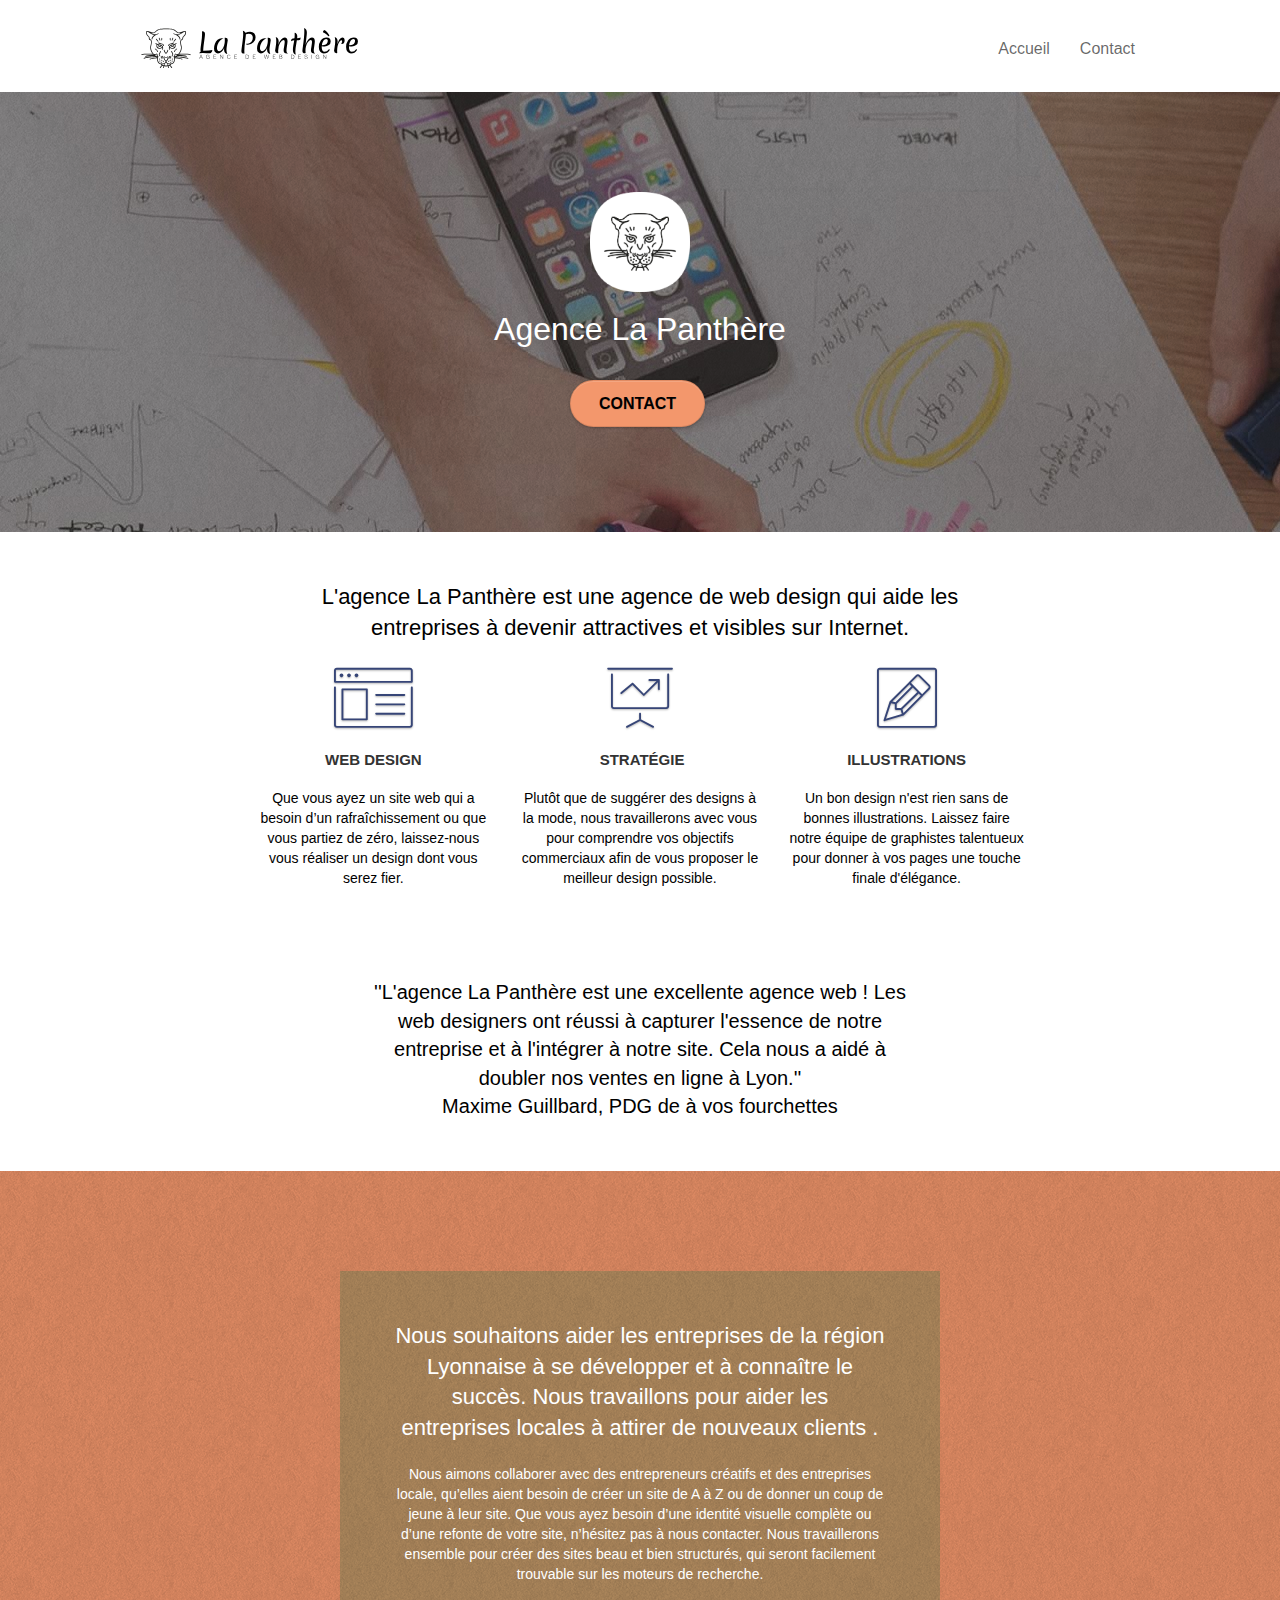
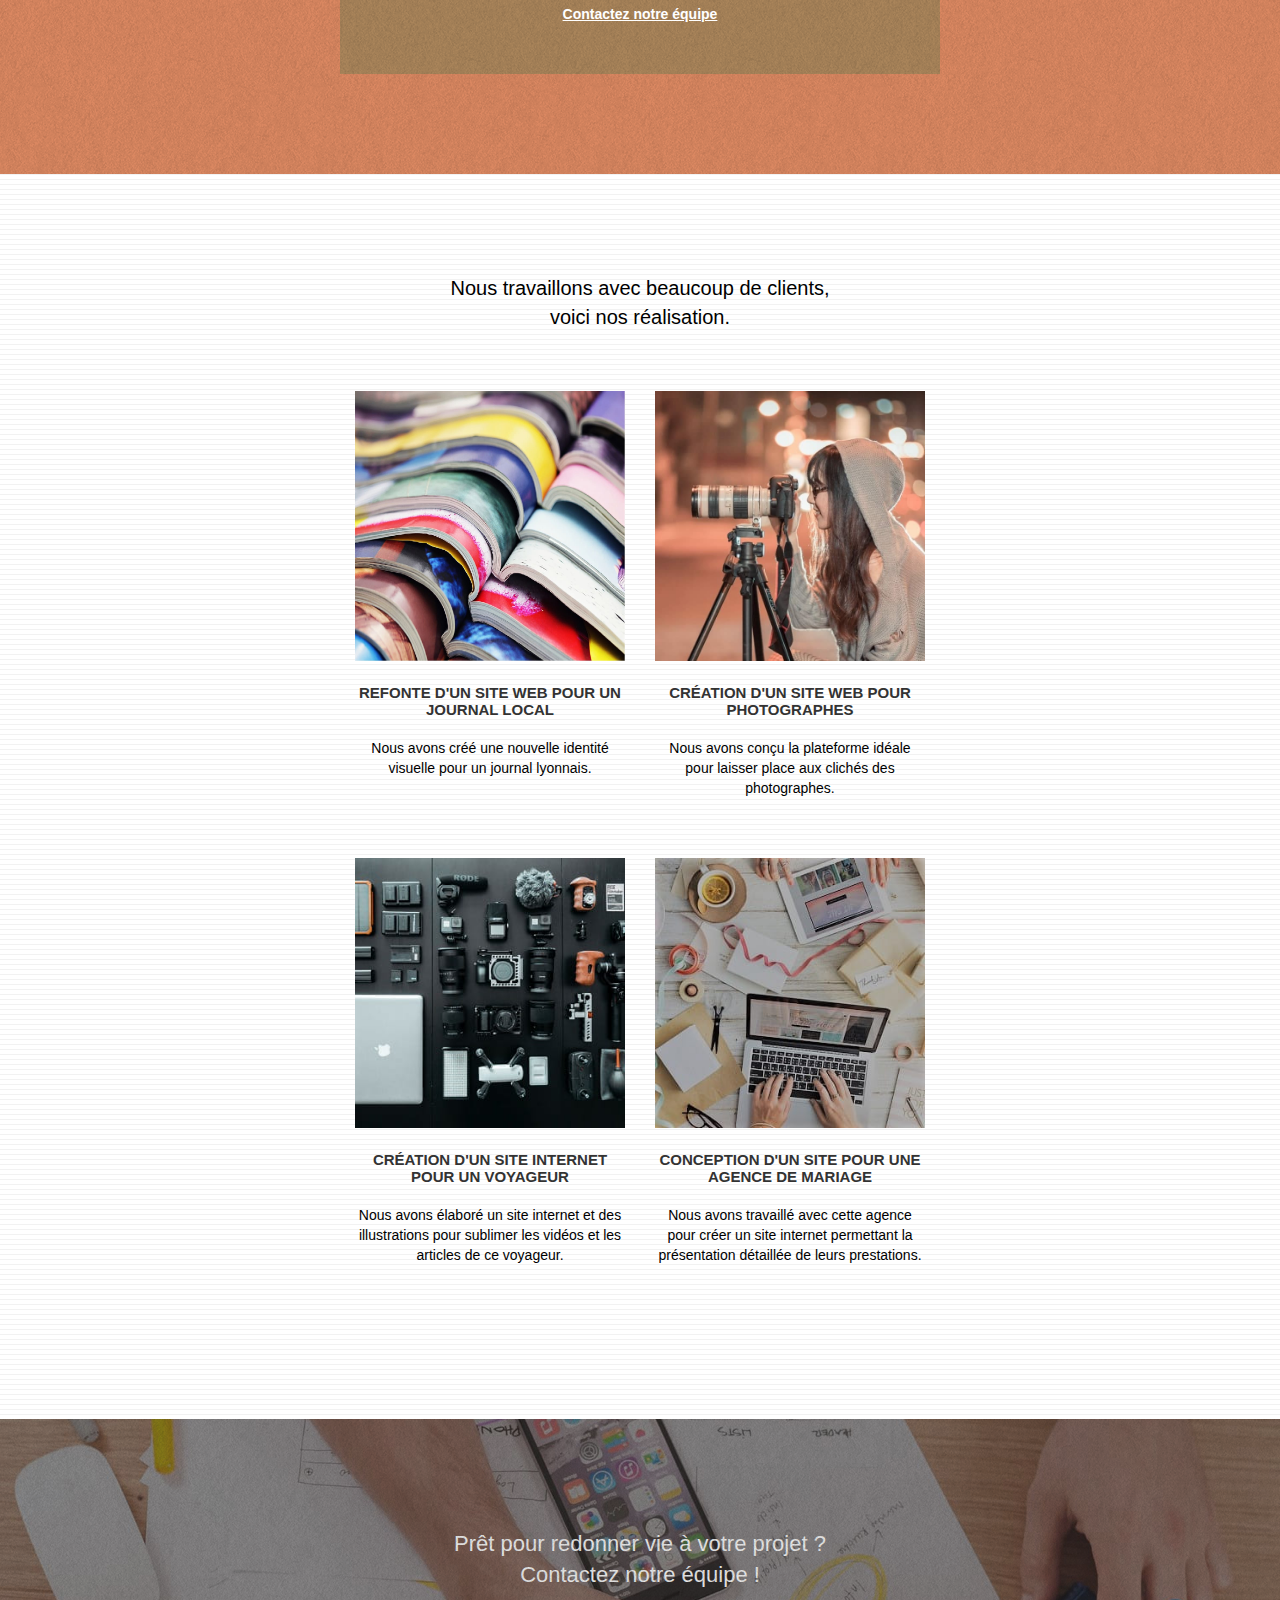
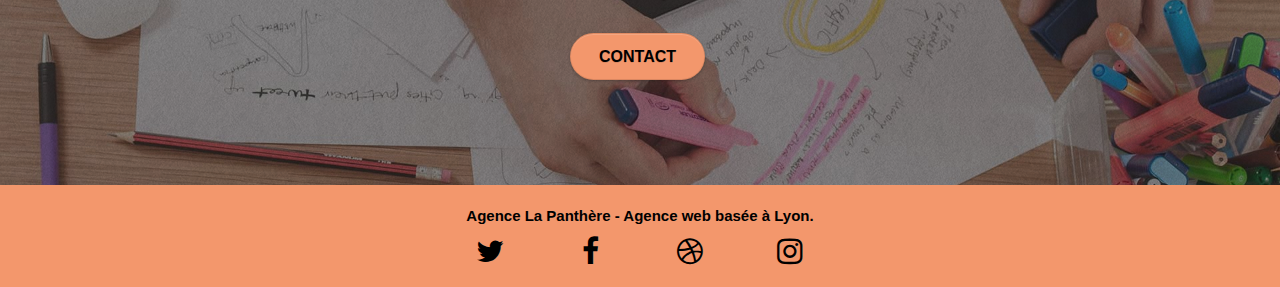
<file: index.html>
<!doctype html>

<html lang="fr">
<head>

    <!-- Primary Meta Tags -->
	<meta charset="utf-8">
	<meta name="viewport" content="width=device-width, initial-scale=1.0, viewport-fit=cover">
	<title>La Panthère - Agence de web design</title>
	<meta name="title" content="La Panthère - Agence de web design">
	<meta name="description" content="La Panthère, une grande agence de web design basée à Lyon.">
	<link rel="shortcut icon" type="image/png" href="favicon.jpg">

	<!-- Open Graph / Facebook -->
	<meta property="og:type" content="website">
	<meta property="og:url" content="https://duzant9.github.io/La-Panthere/index.html">
	<meta property="og:title" content="La Panthère - Agence de web design">
	<meta property="og:description" content="La Panthère, une grande agence de web design basée à Lyon.">
	<meta property="og:image" content="">

	<!-- Twitter -->
	<meta property="twitter:card" content="summary_large_image">
	<meta property="twitter:url" content="https://duzant9.github.io/La-Panthere/index.html">
	<meta property="twitter:title" content="La Panthère - Agence de web design">
	<meta property="twitter:description" content="La Panthère, une grande agence de web design basée à Lyon.">
	<meta property="twitter:image" content="">
    
	<link rel="stylesheet" type="text/css" href="./css/bootstrap.css">
	<link rel="stylesheet" type="text/css" href="style.css">
	<link rel="stylesheet" type="text/css" href="./css/font-awesome.css">
	<link rel="stylesheet" type="text/css" href="./css/et-line.css">

	<script src="./js/jquery-2.1.0.js" defer></script>
	<script src="./js/bootstrap.js" defer></script>
	<script src="./js/blocs.js" defer></script>
	<script src="./js/jquery.touchSwipe.js" defer></script>
	<script src="./js/gmaps.js" defer></script>
<!-- Analytics -->
 
<!-- Analytics END -->
    
</head>
<body>
	<!-- Principal conteneur -->
	<main class="page-container">
		
		<!-- bloc-0 -->
		<header class="bloc bgc-white l-bloc" id="bloc-0">
			<div class="container bloc-sm">
				<nav class="navbar row">
					<div class="navbar-header">
						<a class="navbar-brand" href="index.html">
							<img src="img/agence-la-panthere-monochrome.svg" alt="logo la pnathère agence web de design " height="40" width="217"/>
						</a>
						<button id="nav-toggle" type="button" class="ui-navbar-toggle navbar-toggle" data-toggle="collapse" data-target=".navbar-1">
							<span class="sr-only">Toggle navigation</span>
							<span class="icon-bar"></span>
							<span class="icon-bar"></span>
							<span class="icon-bar"></span>
						</button>
					</div>
					<div class="collapse navbar-collapse navbar-1 special-dropdown-nav">
						<ul class="site-navigation nav navbar-nav">
							<li>
								<a href="index.html">Accueil</a>
							</li>
							<li>
								<a href="contact.html">Contact</a>
							</li>
						</ul>
					</div>
				</nav>
			</div>
		</header>
	<!-- bloc-0 END -->

	<!-- bloc-1-presentation -->
		<section class="bloc bgc-dark-slate-blue bg-banniere d-bloc bg-t-edge bloc-bg-texture texture-paper b-parallax" id="bloc-1-hero">
			<div class="container bloc-lg">
				<div class="row tight-width-whitespace">
					<div class="col-sm-12">
						<img src="img/logo.jpeg" class="center-block image-resize-mode" width="100" height="100" alt="logo La Panthère" />
						<h1 class="text-center hero-bloc-text tc-white ">
							Agence La Panthère
						</h1>
						<div class="text-center">
							<a href="contact.html" class="btn btn-lg btn-clean btn-rd cta-hero btn-atomic-tangerine" id="cta-hero">Contact</a>
						</div>
					</div>
				</div>
			</div>
		</section>
	<!-- bloc-1-presentation END -->

	<!-- bloc-2-services -->
		<section class="bloc bgc-white l-bloc" id="bloc-2-services">
			<div class="container bloc-md">
				<div class="row">
					<div class="col-sm-12 text-center">
						<h2 class="size22 width65 black">L'agence La Panthère est une 
							agence de web design qui aide les entreprises à devenir 
							attractives et visibles sur Internet.</h2>
					</div>
				</div>
				<div class="row voffset-lg med-width-whitespace">
					<div class="col-sm-4">
						<div class="text-center">
							<span class="et-icon-browser sm-shadow icon-dark-slate-blue icons icon-lg"></span>
						</div>
						<h3 class="mg-md text-center">
							Web design
						</h3>
						<p class="text-center black">
							Que vous ayez un site web qui a besoin d&rsquo;un rafraîchissement ou que vous partiez de zéro, laissez-nous vous réaliser un design dont vous serez fier.
						</p>
					</div>
					<div class="col-sm-4">
						<div class="text-center">
							<span class="et-icon-presentation sm-shadow icon-dark-slate-blue icons icon-lg"></span>
						</div>
						<h3 class="mg-md text-center">
							&nbsp;Stratégie
						</h3>
						<p class="text-center black">
							Plutôt que de suggérer des designs à la mode, nous travaillerons avec vous pour comprendre vos objectifs commerciaux afin de vous proposer le meilleur design possible.<br>
						</p>
					</div>
					<div class="col-sm-4">
						<div class="text-center">
							<span class="et-icon-edit sm-shadow icon-dark-slate-blue icons icon-lg"></span>
						</div>
						<h3 class="mg-md text-center">
							Illustrations
						</h3>
						<p class="text-center black">
							Un bon design n'est rien sans de bonnes illustrations. Laissez faire notre équipe de graphistes talentueux pour donner à vos pages une touche finale d'élégance.
						</p>
					</div>
				</div>
				<div class="row voffset-lg voffset">
					<div class="col-xs-12 col-md-8 col-md-offset-2 text-center black">
						<p class="size20 width50">''L'agence La Panthère est une excellente agence web ! 
							Les web designers ont réussi à capturer l'essence de notre entreprise et à l'intégrer à notre site.
							Cela nous a aidé à doubler nos ventes en ligne à Lyon.''</p>
						<p class="size20 width50 weight">Maxime Guillbard, PDG de à vos fourchettes</p>
					</div>
				</div>
			</div>
		</section>
	<!-- bloc-2-services END -->

	<!-- bloc-3-what-i-do -->
		<section class="bloc tc-white bgc-atomic-tangerine bg-presentation d-bloc bloc-bg-texture texture-paper b-parallax" id="bloc-3-what-i-do">
			<div class="container bloc-lg">
				<div class="row tight-width-whitespace black-background">
					<div class="col-sm-12">
						<h2 class="mg-md text-center tc-white">
							Nous souhaitons aider les entreprises de la région Lyonnaise à se développer et à connaître le succès. Nous travaillons pour aider les entreprises locales à attirer de nouveaux clients .<br>
						</h2>
						<p class="text-center white">
							Nous aimons collaborer avec des entrepreneurs créatifs et des entreprises locale, qu’elles aient besoin de créer un site de A à Z ou de donner un coup de jeune à leur site.
							Que vous ayez besoin d’une identité visuelle complète ou d’une refonte de votre site, n’hésitez pas à nous contacter.
							Nous travaillerons ensemble pour créer des sites beau et bien structurés, qui seront facilement trouvable sur les moteurs de recherche. <br><br>
							<a class="ltc-white bold-link" href="contact.html">Contactez notre équipe</a><br>
						</p>
					</div>
				</div>
			</div>
		</section>
	<!-- bloc-3-what-i-do END -->

	<!-- bloc-4-portfolio -->
		<section class="bloc bgc-white bg-lines-h2-bg bg-repeat l-bloc" id="bloc-4-portfolio">
			<div class="container bloc-lg">
				<div class="row">
					<div class="col-sm-12 text-center">
						<p class="size20 black">Nous travaillons avec beaucoup de clients,<br> voici nos réalisation.</p>
					</div>
				</div>
				<div class="row tight-width-whitespace portfolio-row">
					<div class="col-sm-6">
						<a href="#" data-lightbox="img/1.jpeg" data-gallery-id="gallery-1" data-caption="Refonte d'un site web pour un journal local" data-frame="snapshot-lb">
							<img src="img/1.jpeg" alt="refonte site web journal" class="img-responsive portfolio-thumb img-size"/>
						</a>
						<h3 class="mg-md text-center">
							Refonte d'un site web pour un journal local
						</h3>
						<p class="text-center black">
							Nous avons créé une nouvelle identité visuelle pour un journal lyonnais.
						</p>
					</div>
					<div class="col-sm-6">
						<a href="#" data-lightbox="img/2.jpeg" data-gallery-id="gallery-1" data-caption="Création d'un site web pour photographes" data-frame="snapshot-lb">
							<img src="img/2.jpeg" class="img-responsive portfolio-thumb img-size" alt="Création d'un site web pour photographes" />
						</a>
						<h3 class="mg-md text-center">
							Création d'un site web pour photographes
						</h3>
						<p class="text-center black">
							Nous avons conçu la plateforme idéale pour laisser place aux clichés des photographes.
						</p>
					</div>
				</div>
				<div class="row tight-width-whitespace portfolio-row">
					<div class="col-sm-6">
						<a href="#" data-lightbox="img/3.jpeg" data-gallery-id="gallery-1" data-caption="Création d'un site internet pour un voyageur" data-frame="snapshot-lb">
							<img src="img/3.jpeg" class="img-responsive portfolio-thumb img-size" alt="Création d'un site web pour voyageur"/></a>
						<h3 class="mg-md text-center">
							Création d'un site internet pour un voyageur
						</h3>
						<p class="text-center black">
							Nous avons élaboré un site internet et des illustrations pour sublimer les vidéos et les articles de ce voyageur.
						</p>
					</div>
					<div class="col-sm-6">
						<a href="#" data-lightbox="img/4.jpeg" data-gallery-id="gallery-1" data-caption="Conception d'un site pour une agence de mariage" data-frame="snapshot-lb">
							<img src="img/4.jpeg" class="img-responsive portfolio-thumb img-size" alt="Création d'un site web pour agence de mariage" /></a>
						<h3 class="mg-md text-center">
							Conception d'un site pour une agence de mariage
						</h3>
						<p class="text-center black">
							Nous avons travaillé avec cette agence pour créer un site internet permettant la présentation détaillée de leurs prestations.
						</p>
					</div>
				</div>
			</div>
		</section>
	<!-- bloc-4-portfolio END -->

	<!-- bloc-5-cta -->
		<section class="bloc bgc-dark-slate-blue bg-banniere d-bloc bloc-bg-texture texture-paper" id="bloc-5-cta">
			<div class="container bloc-lg">
				<div class="row">
					<h2 class="mg-md text-center tc-white">
						Prêt pour redonner vie à votre projet ?<br>Contactez notre équipe !
					</h2>
					<div class="col-sm-12 text-center">
						<a href="contact.html" class="btn btn-atomic-tangerine btn-clean btn-rd btn-lg cta-hero">Contact</a>
					</div>
				</div>
			</div>
		</section>
	<!-- bloc-5-cta END -->

	<!-- Footer - bloc-8 -->
		<footer class="bloc bgc-atomic-tangerine d-bloc" id="bloc-8">
			<div class="container bloc-sm">
				<div class="row">
					<div class="col-sm-12">
						<p class="text-center black size15">
							Agence La Panthère - Agence web basée à Lyon.<br>
						</p>
						<div class="row row-no-gutters social">
							<div class="col-sm-3">
								<div class="text-center">
									<a class="social" href="index.html" aria-label="twitter">
										<span class="fa fa-twitter icon-md"></span>
									</a>
								</div>
							</div>
							<div class="col-sm-3">
								<div class="text-center">
									<a class="social" href="index.html" aria-label="facebook">
										<span class="fa fa-facebook icon-md"></span>
									</a>
								</div>
							</div>
							<div class="col-sm-3">
								<div class="text-center">
									<a class="social" href="index.html" aria-label="dribbble">
										<span class="fa fa-dribbble icon-md"></span>
									</a>
								</div>
							</div>
							<div class="col-sm-3">
								<div class="text-center">
									<a class="social" href="index.html" aria-label="instagram">
										<span class="fa fa-instagram icon-md"></span>
									</a>
								</div>
							</div>
						</div>
					</div>
				</div>
			</div>
		</footer>
	<!-- Footer - bloc-8 END -->

	</main>
	<!-- Principal conteneur END -->
		

</body>
</html>
</file>
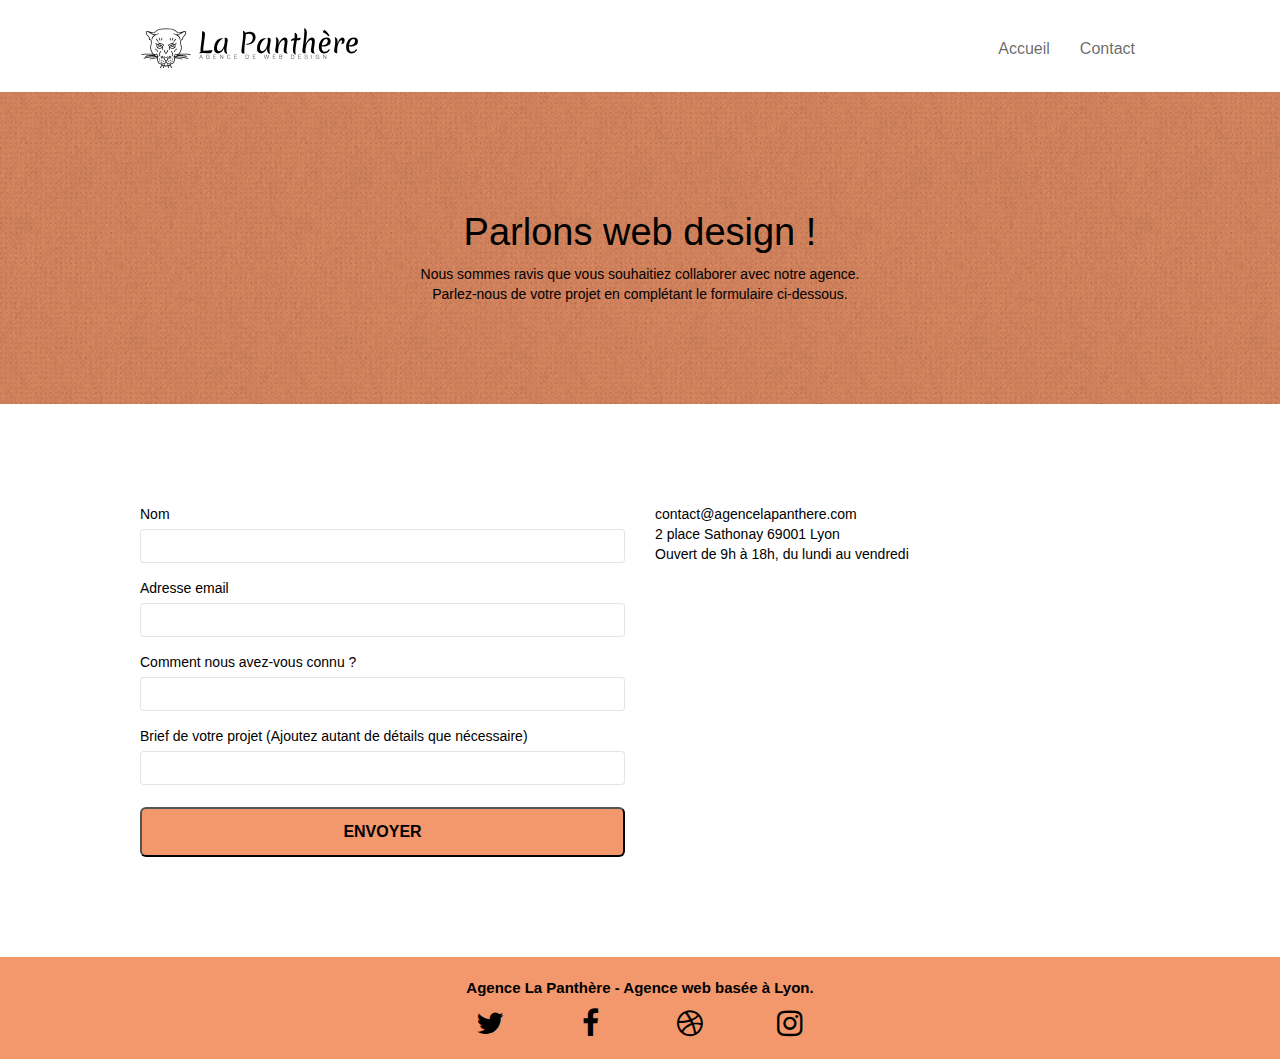
<file: contact.html>
<!doctype html>

<html lang="fr">
<head>
	<!-- Google tag (gtag.js) -->
	<script async src="https://www.googletagmanager.com/gtag/js?id=G-T2HP7MS0MZ"></script>
	<script>
		window.dataLayer = window.dataLayer || [];
		function gtag(){dataLayer.push(arguments);}
		gtag('js', new Date());

		gtag('config', 'G-T2HP7MS0MZ');
	</script>

    <!-- Primary Meta Tags -->
	<meta charset="utf-8">
	<meta name="viewport" content="width=device-width, initial-scale=1.0, viewport-fit=cover">
	<title>La Panthère - Conact</title>
	<meta name="title" content="La Panthère - Agence de web design">
	<meta name="description" content="La Panthère, une grande agence de web design basée à Lyon.">

	<!-- Open Graph / Facebook -->
	<meta property="og:type" content="website">
	<meta property="og:url" content="https://duzant9.github.io/La-Panthere/index.html">
	<meta property="og:title" content="La Panthère - Agence de web design">
	<meta property="og:description" content="La Panthère, une grande agence de web design basée à Lyon.">
	<meta property="og:image" content="">

	<!-- Twitter -->
	<meta property="twitter:card" content="summary_large_image">
	<meta property="twitter:url" content="https://duzant9.github.io/La-Panthere/index.html">
	<meta property="twitter:title" content="La Panthère - Agence de web design">
	<meta property="twitter:description" content="La Panthère, une grande agence de web design basée à Lyon.">
	<meta property="twitter:image" content="">
    
	<!-- Style sheets -->
	<link rel="stylesheet" type="text/css" href="./css/bootstrap.css">
	<link rel="stylesheet" type="text/css" href="style.css">
	<link rel="stylesheet" type="text/css" href="./css/font-awesome.css">
	<link rel="stylesheet" type="text/css" href="./css/et-line.css">

	<script src="./js/jquery-2.1.0.js" defer></script>
	<script src="./js/bootstrap.js" defer></script>
	<script src="./js/blocs.js" defer></script>
	<script src="./js/jqBootstrapValidation.js" defer></script>
	<script src="./js/formHandler.js" defer></script>
<!-- Analytics -->
 
<!-- Analytics END -->
    
</head>
<body>
	<!-- Principal conteneur -->
	<main class="page-container">
		
		<!-- bloc-0 -->
		<header class="bloc bgc-white l-bloc" id="bloc-0">
			<div class="container bloc-sm">
				<nav class="navbar row">
					<div class="navbar-header">
						<a class="navbar-brand" href="index.html">
							<img src="img/agence-la-panthere-monochrome.svg" alt="logo de la panthère agence web de design" height="40" width="217"/>
						</a>
						<button id="nav-toggle" type="button" class="ui-navbar-toggle navbar-toggle" data-toggle="collapse" data-target=".navbar-1">
							<span class="sr-only">Toggle navigation</span><span class="icon-bar"></span><span class="icon-bar"></span><span class="icon-bar"></span>
						</button>
					</div>
					<div class="collapse navbar-collapse navbar-1 special-dropdown-nav">
						<ul class="site-navigation nav navbar-nav">
							<li>
								<a href="index.html">Accueil</a>
							</li>
							<li>
								<a href="contact.html">Contact</a>
							</li>
						</ul>
					</div>
				</nav>
			</div>
		</header>
		<!-- bloc-0 END -->

		<!-- bloc-6 -->
		<section class="bloc bg-dots-bg bg-repeat bgc-atomic-tangerine d-bloc bloc-bg-texture texture-paper" id="bloc-6">
			<div class="container bloc-lg">
				<div class="row">
					<div class="col-sm-12">
						<h1 class="text-center hero-bloc-text black">
							Parlons web design !
						</h1>
						<p class="text-center mg-lg black tight-width-whitespace">
							Nous sommes ravis que vous souhaitiez collaborer avec notre agence.<br>
							Parlez-nous de votre projet en complétant le formulaire ci-dessous.
						</p>
					</div>
				</div>
			</div>
		</section>
		<!-- bloc-6 END -->

		<!-- bloc-7 -->
		<section class="bloc bgc-white l-bloc" id="bloc-7">
			<div class="container bloc-lg">
				<div class="row">
					<div class="col-sm-6">
						<form id="form_1" novalidate data-success-msg="Your message has been sent." data-fail-msg="Sorry it seems that our mail server is not responding, Sorry for the inconvenience!">
							<div class="form-group">
								<label for="name" class="black">
									Nom
								</label>
								<input type="text" id="name" class="form-control" required aria-invalid="false"/>
							</div>
							<div class="form-group">
								<label for="email" class="black">
									Adresse email
								</label>
								<input id="email" class="form-control" type="text" required aria-invalid="false"/>
							</div>
							<div class="form-group">
								<label for="input_504" class="black">
									Comment nous avez-vous connu ?
								</label>
								<input id="input_504" class="form-control" type="text" required aria-invalid="false"/>
							</div>
							<div class="form-group">
								<label for="message" class="black">
									Brief de votre projet (Ajoutez autant de détails que nécessaire)
								</label>
								<input id="message" class="form-control" required aria-invalid="false"/>
							</div> 
							<button class="bloc-button btn1 btn-lg btn-block cta-hero1 btn-atomic-tangerine1" type="submit">
								Envoyer
							</button>
						</form>
					</div>
					<div class="col-sm-6">
						<p class="black">
							contact@agencelapanthere.com<br>2 place Sathonay 69001 Lyon<br>Ouvert de 9h à 18h, du lundi au vendredi
						</p>
					</div>
				</div>
			</div>
		</section>
		<!-- bloc-7 END -->

		<!-- Footer - bloc-8 -->
		<footer class="bloc bgc-atomic-tangerine d-bloc" id="bloc-8">
			<div class="container bloc-sm">
				<div class="row">
					<div class="col-sm-12">
						<p class="text-center black size15">
							Agence La Panthère - Agence web basée à Lyon.
						</p>
						<div class="row row-no-gutters social">
							<div class="col-sm-3">
								<div class="text-center">
									<a class="social" href="index.html" aria-label="twitter">
										<span  class="fa fa-twitter icon-md"></span>
									</a>
								</div>
							</div>
							<div class="col-sm-3">
								<div class="text-center">
									<a class="social" href="index.html" aria-label="facebook">
										<span class="fa fa-facebook icon-md"></span>
									</a>
								</div>
							</div>
							<div class="col-sm-3">
								<div class="text-center">
									<a class="social" href="index.html" aria-label="dribbble">
										<span class="fa fa-dribbble icon-md"></span>
									</a>
								</div>
							</div>
							<div class="col-sm-3">
								<div class="text-center">
									<a class="social" href="index.html" aria-label="instagram">
										<span class="fa fa-instagram icon-md"></span>
									</a>
								</div>
							</div>
						</div>
					</div>
				</div>
			</div>
		</footer>
		<!-- Footer - bloc-8 END -->

	</main>
	<!-- Principal conteneur END -->
		

</body>
</html>
</file>
<file: style.css>
body {
    margin: 0;
    padding: 0;
    background: #FFF;
    overflow-x: hidden;
    -webkit-font-smoothing: antialiased;
    -moz-osx-font-smoothing: grayscale;
}
.size22{
    font-size: 22px;
}
.size20{
    font-size: 20px;
}
.size15{
    font-size:15px;
    font-weight: 600;
}
.width65{
    width: 65%;
    margin:auto;
}
.width50{
    width: 85%;
    margin:auto;
}
a,
button {
    transition: all .3s ease-in-out;
    outline: none!important;
}

a:hover {
    text-decoration: none;
    cursor: pointer;
}

#page-loading-blocs-notifaction {
    position: fixed;
    top: 0;
    bottom: 0;
    width: 100%;
    z-index: 100000;
    background: #FFFFFF url("img/pageload-spinner.gif") no-repeat center center;
}

.bloc {
    width: 100%;
    clear: both;
    background: 50% 50% no-repeat;
    padding: 0 50px;
    -webkit-background-size: cover;
    -moz-background-size: cover;
    -o-background-size: cover;
    background-size: cover;
    position: relative;
}

.bloc .container {
    padding-left: 0;
    padding-right: 0;
}

.bloc-lg {
    padding: 100px 50px;
}

.bloc-md {
    padding: 50px;
}

.bloc-sm {
    padding: 20px 50px;
}

.bg-center,
.bg-l-edge,
.bg-r-edge,
.bg-t-edge,
.bg-b-edge,
.bg-tl-edge,
.bg-bl-edge,
.bg-tr-edge,
.bg-br-edge,
.bg-repeat {
    -webkit-background-size: auto!important;
    -moz-background-size: auto!important;
    -o-background-size: auto!important;
    background-size: auto!important;
}

.bg-repeat {
    background: repeat;
}

.bg-t-edge {
    background: top no-repeat;
}

.bloc-bg-texture::before {
    content: "";
    background-size: 2px 2px;
    position: absolute;
    top: 0;
    bottom: 0;
    left: 0;
    right: 0;
}

.texture-paper::before {
    background: url("img/texture-paper.jpeg");
    background-size: 280px 280px;
    opacity: 0.6;
}

.b-parallax {
    background-attachment: fixed;
}

.d-bloc {
    color: rgba(255, 255, 255, .7);
}

.d-bloc button:hover {
    color: rgba(255, 255, 255, .9);
}

.d-bloc .icon-round,
.d-bloc .icon-square,
.d-bloc .icon-rounded,
.d-bloc .icon-semi-rounded-a,
.d-bloc .icon-semi-rounded-b {
    border-color: rgba(255, 255, 255, .9);
}

.d-bloc .divider-h span {
    border-color: rgba(255, 255, 255, .2);
}

.d-bloc .a-btn,
.d-bloc .navbar a,
.d-bloc .navbar-brand,
.d-bloc a .icon-sm,
.d-bloc a .icon-lg,
.d-bloc a .icon-xl,
.d-bloc h1 a,
.d-bloc h2 a,
.d-bloc h3 a,
.d-bloc h4 a,
.d-bloc h5 a,
.d-bloc h6 a,
.d-bloc p a {
    color: white;
}

.d-bloc a .icon-md{
    color: black;
}

.d-bloc .a-btn:hover,
.d-bloc .navbar a:hover,
.d-bloc .navbar-brand:hover,
.d-bloc a:hover .icon-sm,

.d-bloc a:hover .icon-lg,
.d-bloc a:hover .icon-xl,
.d-bloc h1 a:hover,
.d-bloc h2 a:hover,
.d-bloc h3 a:hover,
.d-bloc h4 a:hover,
.d-bloc h5 a:hover,
.d-bloc h6 a:hover,
.d-bloc p a:hover {
    color: rgba(255, 255, 255, 1);
}

.d-bloc .navbar-toggle .icon-bar {
    background: rgba(255, 255, 255, 1);
}

.d-bloc .btn-wire,
.d-bloc .btn-wire:hover {
    color: rgba(255, 255, 255, 1);
    border-color: rgba(255, 255, 255, 1);
}

.d-bloc .panel {
    color: rgba(0, 0, 0, .5);
}

.d-bloc .panel button:hover {
    color: rgba(0, 0, 0, .7);
}

.d-bloc .panel icon {
    border-color: rgba(0, 0, 0, .7);
}

.d-bloc .panel .divider-h span {
    border-color: rgba(0, 0, 0, .1);
}

.d-bloc .panel .a-btn {
    color: rgba(0, 0, 0, .6);
}

.d-bloc .panel .a-btn:hover {
    color: rgba(0, 0, 0, 1);
}

.d-bloc .panel .btn-wire,
.d-bloc .panel .btn-wire:hover {
    color: rgba(0, 0, 0, .7);
    border-color: rgba(0, 0, 0, .3);
}

.d-bloc .panel,
.l-bloc {
    color: rgba(0, 0, 0, .5);
}

.d-bloc .panel button:hover,
.l-bloc button:hover {
    color: rgba(0, 0, 0, .7);
}

.l-bloc .icon-round,
.l-bloc .icon-square,
.l-bloc .icon-rounded,
.l-bloc .icon-semi-rounded-a,
.l-bloc .icon-semi-rounded-b {
    border-color: rgba(0, 0, 0, .7);
}

.d-bloc .panel .divider-h span,
.l-bloc .divider-h span {
    border-color: rgba(0, 0, 0, .1);
}

.d-bloc .panel .a-btn,
.l-bloc .a-btn,
.l-bloc .navbar a,
.l-bloc .navbar-brand,
.l-bloc a .icon-sm,
.l-bloc a .icon-md,
.l-bloc a .icon-lg,
.l-bloc a .icon-xl,
.l-bloc h1 a,
.l-bloc h2 a,
.l-bloc h3 a,
.l-bloc h4 a,
.l-bloc h5 a,
.l-bloc h6 a,
.l-bloc p a {
    color: rgba(0, 0, 0, .6);
}

.d-bloc .panel .a-btn:hover,
.l-bloc .a-btn:hover,
.l-bloc .navbar a:hover,
.l-bloc .navbar-brand:hover,
.l-bloc a:hover .icon-sm,
.l-bloc a:hover .icon-md,
.l-bloc a:hover .icon-lg,
.l-bloc a:hover .icon-xl,
.l-bloc h1 a:hover,
.l-bloc h2 a:hover,
.l-bloc h3 a:hover,
.l-bloc h4 a:hover,
.l-bloc h5 a:hover,
.l-bloc h6 a:hover,
.l-bloc p a:hover {
    color: rgba(0, 0, 0, 1);
}

.l-bloc .navbar-toggle .icon-bar {
    color: rgba(0, 0, 0, .6);
}

.d-bloc .panel .btn-wire,
.d-bloc .panel .btn-wire:hover,
.l-bloc .btn-wire,
.l-bloc .btn-wire:hover {
    color: rgba(0, 0, 0, .7);
    border-color: rgba(0, 0, 0, .3);
}

.voffset {
    margin-top: 30px;
}

.voffset-lg {
    margin-top: 80px;
}

.row-no-gutters {
    margin-right: 0;
    margin-left: 0;
}

.row.row-no-gutters > [class^="col-"],
.row.row-no-gutters > [class*=" col-"] {
    padding-right: 0;
    padding-left: 0;
}

#bloc-1-hero h1 {
    font-size: 32px;
}

.navbar {
    margin-bottom: 0;
    z-index: 1;
}

.navbar-brand {
    height: auto;
    padding: 3px 15px;
    font-size: 25px;
    font-weight: normal;
    font-weight: 600;
    line-height: 44px;
}

.navbar-brand img {
    max-height: 200px;
    margin: 0 5px 0 0;
    display: inline;
}

.navbar-brand img[src$=svg] {
    min-width: 100px;
}

.nav-center .navbar-brand img {
    margin: 0;
}

.navbar .nav {
    padding-top: 2px;
    margin-right: -16px;
    float: right;
    z-index: 1;
}

.nav > li {
    float: left;
    margin-top: 4px;
    font-size: 16px;
}

.navbar-nav .open .dropdown-menu > li > a {
    text-align: inherit;
}

.nav > li a:hover,
.nav > li a:focus {
    background: transparent;
}

.navbar-toggle {
    margin: 10px 10px 0 0;
    border: 0px;
}

.navbar-toggle:hover {
    background: transparent!important;
}

.navbar-toggle .icon-bar {
    background-color: rgba(0, 0, 0, .5);
    width: 26px;
}

.nav-invert .navbar .nav {
    float: left;
}

.nav-invert .navbar-header,
.nav-invert .navbar-brand {
    float: right;
    position: relative;
    z-index: 2;
}

@media (min-width: 768px) {
    .site-navigation {
        position: absolute;
        top: 50%;
        right: 20px;
        transform: translate(0, -50%);
        -webkit-transform: translateY(-50%);
    }
    .nav > li .dropdown-menu a,
    .nav > li .dropdown-menu a:hover {
        color: #484848;
    }
    .nav-invert .site-navigation {
        left: 0;
        right: 0;
    }
    .nav-center {
        text-align: center;
    }
    .nav-center .navbar-header {
        width: 100%;
    }
    .nav-center .navbar-header,
    .nav-center .navbar-brand,
    .nav-center .nav > li {
        float: none;
        display: inline-block;
    }
    .nav-center .site-navigation {
        position: relative;
        width: 100%;
        right: 0;
        margin-right: 0px;
        margin-top: 20px;
    }
    .nav-center.mini-nav .navbar-toggle {
        float: none;
        margin: 10px auto 0;
    }
}

.nav > li > .dropdown a {
    background: none!important;
    display: block;
    padding: 14px 15px;
}

nav .caret {
    margin: 0 5px;
}

.dropdown-menu .dropdown-menu {
    top: -8px;
    left: 100%;
}

.dropdown-menu .dropmenu-flow-right {
    top: 100%;
    left: 0;
    margin-left: -1px;
    border-top-left-radius: 0;
    border-top-right-radius: 0;
}

.dropdown-menu .dropdown span {
    border: 4px solid black;
    border-top-color: transparent;
    border-right-color: transparent;
    border-bottom-color: transparent;
    margin: 6px -5px 0 0!important;
    float: right;
}

.mg-md {
    margin-top: 10px;
    margin-bottom: 20px;
}

.mg-lg {
    margin-top: 10px;
    margin-bottom: 40px;
}

.btn {
    margin: 0 5px 5px 0;
}

.btn.pull-right {
    margin: 0 0 5px 5px;
}

.btn-d,
.btn-d:hover,
.btn-d:focus {
    color: #FFF;
    background: rgba(0, 0, 0, .3);
}

button {
    outline: none!important;
}

.btn-rd {
    border-radius: 40px;
}

.btn-clean {
    border: 1px solid rgba(0, 0, 0, .08);
    border-bottom-color: rgba(0, 0, 0, .1);
    text-shadow: 0 1px 0 rgba(0, 0, 1, .1);
    box-shadow: 0 1px 3px rgba(0, 0, 1, .25), inset 0 1px 0 0 rgba(255, 255, 255, .15);
}

.icon-md {
    font-size: 30px!important;
}

.icon-lg {
    font-size: 60px!important;
}

.sm-shadow {
    text-shadow: 0 1px 2px rgba(0, 0, 0, .3);
}

.panel-sq,
.panel-sq .panel-heading,
.panel-sq .panel-footer {
    border-radius: 0;
}

.panel-rd {
    border-radius: 30px;
}

.panel-rd .panel-heading {
    border-radius: 29px 29px 0 0;
}

.panel-rd .panel-footer {
    border-radius: 0 0 29px 29px;
}

.form-control {
    border-color: rgba(0, 0, 0, .1);
    box-shadow: none;
}

a[data-lightbox] {
    position: relative;
    display: block;
    text-align: center;
}

a[data-lightbox]:hover::before {
    content: "+";
    font-family: "HelveticaNeue-Light", "Helvetica Neue Light", "Helvetica Neue", Helvetica, Arial;
    font-size: 32px;
    width: 50px;
    height: 50px;
    margin-left: -25px;
    border-radius: 50%;
    background: rgba(0, 0, 0, .6);
    color: #FFF;
    font-weight: 100;
    z-index: 1;
    position: absolute;
    top: 50%;
    transform: translateY(-50%);
    -webkit-transform: translateY(-50%);
}

a[data-lightbox]:hover img {
    opacity: 0.6;
    -webkit-animation-fill-mode: none;
    animation-fill-mode: none;
}

#lightbox-modal {
    display: flex;
    align-items: center;
}

#lightbox-modal .modal-dialog {
    width: 90%;
    max-width: 900px;
    margin: 0 auto 0;
}

#lightbox-modal .modal-dialog img {
    max-height: 90vh;
    margin: 0 auto;
}

.lightbox-caption {
    padding: 20px;
    color: #FFF;
    background: rgba(0, 0, 0, .5);
    position: absolute;
    left: 15px;
    right: 15px;
    bottom: 5px;
}

.close-lightbox {
    color: #FFF;
    font-size: 30px;
    position: absolute;
    top: 20px;
    right: 20px;
    z-index: 20;
    background: rgba(0, 0, 0, .5);
    border: none;
    line-height: 30px;
    padding: 0 9px 5px;
    opacity: 0.3;
}

.close-lightbox:hover,
.next-lightbox:hover,
.prev-lightbox:hover {
    opacity: 1.0;
    color: #FFF;
}

.next-lightbox,
.prev-lightbox {
    font-size: 20px;
    color: rgba(255, 255, 255, .9);
    background: rgba(0, 0, 0, .5);
    transition: all .2s ease-in-out;
    position: absolute;
    top: 45%;
    z-index: 1;
    opacity: 0.4;
}

.next-lightbox {
    padding: 6px 8px 1px 13px;
    right: 25px;
}

.prev-lightbox {
    padding: 6px 13px 1px 10px;
    left: 25px;
}

.snapshot-lb .modal-body {
    padding-bottom: 45px;
}

.snapshot-lb .lightbox-caption {
    padding: 0;
    color: rgba(0, 0, 0, .5);
    background: none;
}

h1,
h2,
h3,
h4,
h5,
h6,
label,
.btn,
a {
    font-family: "helvetica";
    font-weight: 400;
}
.btn1{
    font-family: "helvetica";
}
p{
    font-family: "helvetica";
    font-weight: 200;
}
.container {
    max-width: 1000px;
}

.hero-bloc-text {
    font-size: 38px;
}

.hero-bloc-text-sub {
    font-size: 36px;
}

.statement-bloc-text {
    line-height: 26px;
    font-style: italic;
    font-size: 20px;
    text-align: center;
    font-weight: lighter;
    max-width: 520px;
    margin: auto auto auto auto;
}

footer > .col-sm-12 > p {
    font-size: 13px;
    color:black;
}

.tight-width-whitespace {
    max-width: 600px;
    margin: auto auto auto auto;
}

.h1 {
    font-size: 20px;
    font-family: "Open Sans";
}

.cta-hero {
    margin-top: 22px;
    color: #FFFFFF!important;
    text-transform: uppercase;
    padding: 12px 28px 12px 28px;
    font-size: 16px;
    font-weight: 700;
}

.cta-hero1 {
    margin-top: 22px;
    color: black!important;
    text-transform: uppercase;
    padding: 12px 28px 12px 28px;
    font-size: 16px;
    font-weight: 700;
}

.social {
    max-width: 400px;
    margin: auto auto auto auto;
}

h2 {
    font-size: 22px;
    line-height: 1.4em;
}

h3 {
    font-size: 15px;
    text-transform: uppercase;
    font-weight: 700;
    color: #333333!important;
}

.med-width-whitespace {
    max-width: 800px;
    margin: auto auto auto auto;
    box-shadow: 0px 0px 0px #000000;
}

h4 {
    color: #333333!important;
}

.icons {
    margin-bottom: 14px;
    margin-top: 24px;
}

.white {
    color: #FFFFFF!important;
}

.black {
    color: black!important;
}

.img-size{
    width: 270px;
    height: 270px;
    margin: auto;
}

.portfolio-thumb {
    margin-bottom: 24px;
}

.portfolio-row {
    margin-bottom: 44px;
    margin-top: 50px;
}

.avatar {
    box-shadow: 0px 4px 9px rgba(0, 0, 0, 0.3);
}

.black-background {
    background-color: rgba(165, 147, 99, 0.7);
    padding: 40px 40px 40px 40px;
}

.bold-link {
    font-weight: 900;
    text-decoration: underline!important;
}

.bgc-white {
    background-color: #FFFFFF;
}

.bgc-dark-slate-blue {
    background-color: #364577;
}

.bgc-atomic-tangerine {
    background-color: #F3976C;
}

.tc-white {
    color: white !important;
}

.btn-atomic-tangerine {
    background: #F3976C;
    color: black!important;
}

.btn-atomic-tangerine:hover {
    background: #c27956!important;
    color: #FFFFFF!important;
}

.btn-atomic-tangerine1 {
    background: #F3976C;
    color: black!important;
}

.btn-atomic-tangerine1:hover {
    background: #c27956!important;
    color: black !important;
}
.ltc-white {
    color: #FFFFFF!important;
}

.ltc-white:hover {
    color: #cccccc!important;
}

.ltc-atomic-tangerine {
    color: #F3976C!important;
}

.ltc-atomic-tangerine:hover {
    color: #c27956!important;
}

.icon-dark-slate-blue {
    color: #364577!important;
    border-color: #364577!important;
}

.bg-dots-bg {
    background-image: url("img/dots-bg.jpeg");
}

.bg-lines-h2-bg {
    background-image: url("img/lines-h2-bg.jpeg");
}

.bg-banniere {
    background-image: url("img/agence-la-panthere.jpeg");
}

.bg-presentation {
    background-image: url("img/image-de-presentation.jpeg");
}

@media (max-width: 1024px) {
    .bloc {
        padding-left: 20px;
        padding-right: 20px;
    }
    .bloc.full-width-bloc,
    .bloc-tile-2.full-width-bloc .container,
    .bloc-tile-3.full-width-bloc .container,
    .bloc-tile-4.full-width-bloc .container {
        padding-left: 0;
        padding-right: 0;
    }
}

@media (max-width: 992px) and (min-width: 768px) {
    .navbar .nav {
        max-width: 80%
    }
    .nav-center.navbar .nav {
        max-width: 100%
    }
}

@media only screen and (min-width: 768px) and (max-width: 1024px) and (orientation: landscape) {
    .b-parallax {
        background-attachment: scroll;
    }
}

@media only screen and (min-width: 1024px) and (max-width: 1366px) and (-webkit-min-device-pixel-ratio: 1.5) {
    .b-parallax {
        background-attachment: scroll;
    }
}

@media (max-width: 991px) {
    .container {
        width: 100%;
    }
    .b-parallax {
        background-attachment: scroll;
    }
    .page-container,
    #hero-bloc {
        overflow-x: hidden;
        position: relative;
    }
    
    .bloc-group,
    .bloc-group .bloc {
        display: block;
        width: 100%;
    }
    .bloc-fill-screen .fill-bloc-top-edge,
    .bloc-fill-screen .fill-bloc-bottom-edge {
        padding: 0 20px;
    }
}

@media (max-width: 767px) {
    .page-container {
        overflow-x: hidden;
        position: relative;
    }
    h1,
    h2,
    h3,
    h4,
    h5,
    h6,
    p,
    #disqus_thread {
        padding-left: 10px!important;
        padding-right: 10px!important;
    }
    .b-parallax {
        background-attachment: scroll;
    }
    .navbar .nav {
        padding-top: 0;
        border-top: 1px solid rgba(0, 0, 0, .2);
        float: none!important;
    }
    .navbar.row {
        margin-left: 0;
        margin-right: 0;
    }
    .site-navigation {
        position: inherit;
        transform: none;
        -webkit-transform: none;
        -ms-transform: none;
    }
    .nav > li {
        margin-top: 0;
        border-bottom: 1px solid rgba(0, 0, 0, .1);
        background: rgba(0, 0, 0, .05);
        text-align: left;
        padding-left: 15px;
        width: 100%;
    }
    .nav > li:hover {
        background: rgba(0, 0, 0, .08);
    }
    .dropdown .dropdown a .caret {
        float: none;
        margin: 5px 0 0 10px!important;
        border: 4px solid black;
        border-bottom-color: transparent;
        border-right-color: transparent;
        border-left-color: transparent;
    }
    #hero-bloc .navbar .nav {
        background: rgba(0, 0, 0, .8);
    }
    #hero-bloc .navbar .nav a {
        color: rgba(255, 255, 255, .6);
    }
    .hero {
        padding: 50px 0;
    }
    .hero-nav {
        left: -1px;
        right: -1px;
    }
    .navbar-collapse {
        padding: 0;
        overflow-x: hidden;
        -webkit-box-shadow: none;
        box-shadow: none;
    }
    .navbar-brand img {
        max-height: 40px;
        width: auto;
    }
    .nav-invert .navbar-header {
        float: none;
        width: 100%;
    }
    .nav-invert .navbar-toggle {
        float: left;
        margin-left: 10px;
    }
    .bloc {
        padding-left: 0;
        padding-right: 0;
    }
    .bloc-xxl,
    .bloc-xl,
    .bloc-lg {
        padding: 40px 0;
    }
    .bloc-sm,
    .bloc-md {
        padding-left: 0;
        padding-right: 0;
    }
    .bloc-tile-2 .container,
    .bloc-tile-3 .container,
    .bloc-tile-4 .container,
    .bloc-fill-screen .fill-bloc-top-edge,
    .bloc-fill-screen .fill-bloc-bottom-edge {
        padding-left: 0;
        padding-right: 0;
    }
    .a-block {
        padding: 0 10px;
    }
    .btn-dwn {
        display: none;
    }
    .voffset {
        margin-top: 5px;
    }
    .voffset-md {
        margin-top: 20px;
    }
    .voffset-lg {
        margin-top: 30px;
    }
    form {
        padding: 5px;
    }
    .close-lightbox {
        display: inline-block;
    }
    .blocsapp-device-iphone5 {
        background-size: 216px 425px;
        padding-top: 60px;
        width: 216px;
        height: 425px;
    }
    .blocsapp-device-iphone5 img {
        width: 180px;
        height: 320px;
    }
}

@media (max-width: 400px) {
    .bloc {
        padding-left: 0;
        padding-right: 0;
    }
}

@media (max-width: 767px) {
    .bloc-mob-center-text {
        text-align: center;
    }
}
</file>
<file: css/et-line.css>
@font-face {
    font-family: et-line;
    src: url(../fonts/et-line.eot);
    src: url(../fonts/et-line.eot?#iefix) format('embedded-opentype'), url(../fonts/et-line.woff) format('woff'), url(../fonts/et-line.ttf) format('truetype'), url(../fonts/et-line.svg#et-line) format('svg');
    font-weight: 400;
    font-style: normal
}

.et-icon-adjustments,
.et-icon-alarmclock,
.et-icon-anchor,
.et-icon-aperture,
.et-icon-attachment,
.et-icon-bargraph,
.et-icon-basket,
.et-icon-beaker,
.et-icon-bike,
.et-icon-book-open,
.et-icon-briefcase,
.et-icon-browser,
.et-icon-calendar,
.et-icon-camera,
.et-icon-caution,
.et-icon-chat,
.et-icon-circle-compass,
.et-icon-clipboard,
.et-icon-clock,
.et-icon-cloud,
.et-icon-compass,
.et-icon-desktop,
.et-icon-dial,
.et-icon-document,
.et-icon-documents,
.et-icon-download,
.et-icon-dribbble,
.et-icon-edit,
.et-icon-envelope,
.et-icon-expand,
.et-icon-facebook,
.et-icon-flag,
.et-icon-focus,
.et-icon-gears,
.et-icon-genius,
.et-icon-gift,
.et-icon-global,
.et-icon-globe,
.et-icon-googleplus,
.et-icon-grid,
.et-icon-happy,
.et-icon-hazardous,
.et-icon-heart,
.et-icon-hotairballoon,
.et-icon-hourglass,
.et-icon-key,
.et-icon-laptop,
.et-icon-layers,
.et-icon-lifesaver,
.et-icon-lightbulb,
.et-icon-linegraph,
.et-icon-linkedin,
.et-icon-lock,
.et-icon-magnifying-glass,
.et-icon-map,
.et-icon-map-pin,
.et-icon-megaphone,
.et-icon-mic,
.et-icon-mobile,
.et-icon-newspaper,
.et-icon-notebook,
.et-icon-paintbrush,
.et-icon-paperclip,
.et-icon-pencil,
.et-icon-phone,
.et-icon-picture,
.et-icon-pictures,
.et-icon-piechart,
.et-icon-presentation,
.et-icon-pricetags,
.et-icon-printer,
.et-icon-profile-female,
.et-icon-profile-male,
.et-icon-puzzle,
.et-icon-quote,
.et-icon-recycle,
.et-icon-refresh,
.et-icon-ribbon,
.et-icon-rss,
.et-icon-sad,
.et-icon-scissors,
.et-icon-scope,
.et-icon-search,
.et-icon-shield,
.et-icon-speedometer,
.et-icon-strategy,
.et-icon-streetsign,
.et-icon-tablet,
.et-icon-target,
.et-icon-telescope,
.et-icon-toolbox,
.et-icon-tools,
.et-icon-tools-2,
.et-icon-trophy,
.et-icon-tumblr,
.et-icon-twitter,
.et-icon-upload,
.et-icon-video,
.et-icon-wallet,
.et-icon-wine {
    font-family: et-line;
    speak: none;
    font-style: normal;
    font-weight: 400;
    font-variant: normal;
    text-transform: none;
    line-height: 1;
    -webkit-font-smoothing: antialiased;
    -moz-osx-font-smoothing: grayscale;
    display: inline-block
}

.et-icon-mobile:before {
    content: "\e000"
}

.et-icon-laptop:before {
    content: "\e001"
}

.et-icon-desktop:before {
    content: "\e002"
}

.et-icon-tablet:before {
    content: "\e003"
}

.et-icon-phone:before {
    content: "\e004"
}

.et-icon-document:before {
    content: "\e005"
}

.et-icon-documents:before {
    content: "\e006"
}

.et-icon-search:before {
    content: "\e007"
}

.et-icon-clipboard:before {
    content: "\e008"
}

.et-icon-newspaper:before {
    content: "\e009"
}

.et-icon-notebook:before {
    content: "\e00a"
}

.et-icon-book-open:before {
    content: "\e00b"
}

.et-icon-browser:before {
    content: "\e00c"
}

.et-icon-calendar:before {
    content: "\e00d"
}

.et-icon-presentation:before {
    content: "\e00e"
}

.et-icon-picture:before {
    content: "\e00f"
}

.et-icon-pictures:before {
    content: "\e010"
}

.et-icon-video:before {
    content: "\e011"
}

.et-icon-camera:before {
    content: "\e012"
}

.et-icon-printer:before {
    content: "\e013"
}

.et-icon-toolbox:before {
    content: "\e014"
}

.et-icon-briefcase:before {
    content: "\e015"
}

.et-icon-wallet:before {
    content: "\e016"
}

.et-icon-gift:before {
    content: "\e017"
}

.et-icon-bargraph:before {
    content: "\e018"
}

.et-icon-grid:before {
    content: "\e019"
}

.et-icon-expand:before {
    content: "\e01a"
}

.et-icon-focus:before {
    content: "\e01b"
}

.et-icon-edit:before {
    content: "\e01c"
}

.et-icon-adjustments:before {
    content: "\e01d"
}

.et-icon-ribbon:before {
    content: "\e01e"
}

.et-icon-hourglass:before {
    content: "\e01f"
}

.et-icon-lock:before {
    content: "\e020"
}

.et-icon-megaphone:before {
    content: "\e021"
}

.et-icon-shield:before {
    content: "\e022"
}

.et-icon-trophy:before {
    content: "\e023"
}

.et-icon-flag:before {
    content: "\e024"
}

.et-icon-map:before {
    content: "\e025"
}

.et-icon-puzzle:before {
    content: "\e026"
}

.et-icon-basket:before {
    content: "\e027"
}

.et-icon-envelope:before {
    content: "\e028"
}

.et-icon-streetsign:before {
    content: "\e029"
}

.et-icon-telescope:before {
    content: "\e02a"
}

.et-icon-gears:before {
    content: "\e02b"
}

.et-icon-key:before {
    content: "\e02c"
}

.et-icon-paperclip:before {
    content: "\e02d"
}

.et-icon-attachment:before {
    content: "\e02e"
}

.et-icon-pricetags:before {
    content: "\e02f"
}

.et-icon-lightbulb:before {
    content: "\e030"
}

.et-icon-layers:before {
    content: "\e031"
}

.et-icon-pencil:before {
    content: "\e032"
}

.et-icon-tools:before {
    content: "\e033"
}

.et-icon-tools-2:before {
    content: "\e034"
}

.et-icon-scissors:before {
    content: "\e035"
}

.et-icon-paintbrush:before {
    content: "\e036"
}

.et-icon-magnifying-glass:before {
    content: "\e037"
}

.et-icon-circle-compass:before {
    content: "\e038"
}

.et-icon-linegraph:before {
    content: "\e039"
}

.et-icon-mic:before {
    content: "\e03a"
}

.et-icon-strategy:before {
    content: "\e03b"
}

.et-icon-beaker:before {
    content: "\e03c"
}

.et-icon-caution:before {
    content: "\e03d"
}

.et-icon-recycle:before {
    content: "\e03e"
}

.et-icon-anchor:before {
    content: "\e03f"
}

.et-icon-profile-male:before {
    content: "\e040"
}

.et-icon-profile-female:before {
    content: "\e041"
}

.et-icon-bike:before {
    content: "\e042"
}

.et-icon-wine:before {
    content: "\e043"
}

.et-icon-hotairballoon:before {
    content: "\e044"
}

.et-icon-globe:before {
    content: "\e045"
}

.et-icon-genius:before {
    content: "\e046"
}

.et-icon-map-pin:before {
    content: "\e047"
}

.et-icon-dial:before {
    content: "\e048"
}

.et-icon-chat:before {
    content: "\e049"
}

.et-icon-heart:before {
    content: "\e04a"
}

.et-icon-cloud:before {
    content: "\e04b"
}

.et-icon-upload:before {
    content: "\e04c"
}

.et-icon-download:before {
    content: "\e04d"
}

.et-icon-target:before {
    content: "\e04e"
}

.et-icon-hazardous:before {
    content: "\e04f"
}

.et-icon-piechart:before {
    content: "\e050"
}

.et-icon-speedometer:before {
    content: "\e051"
}

.et-icon-global:before {
    content: "\e052"
}

.et-icon-compass:before {
    content: "\e053"
}

.et-icon-lifesaver:before {
    content: "\e054"
}

.et-icon-clock:before {
    content: "\e055"
}

.et-icon-aperture:before {
    content: "\e056"
}

.et-icon-quote:before {
    content: "\e057"
}

.et-icon-scope:before {
    content: "\e058"
}

.et-icon-alarmclock:before {
    content: "\e059"
}

.et-icon-refresh:before {
    content: "\e05a"
}

.et-icon-happy:before {
    content: "\e05b"
}

.et-icon-sad:before {
    content: "\e05c"
}

.et-icon-facebook:before {
    content: "\e05d"
}

.et-icon-twitter:before {
    content: "\e05e"
}

.et-icon-googleplus:before {
    content: "\e05f"
}

.et-icon-rss:before {
    content: "\e060"
}

.et-icon-tumblr:before {
    content: "\e061"
}

.et-icon-linkedin:before {
    content: "\e062"
}

.et-icon-dribbble:before {
    content: "\e063"
}
</file>
